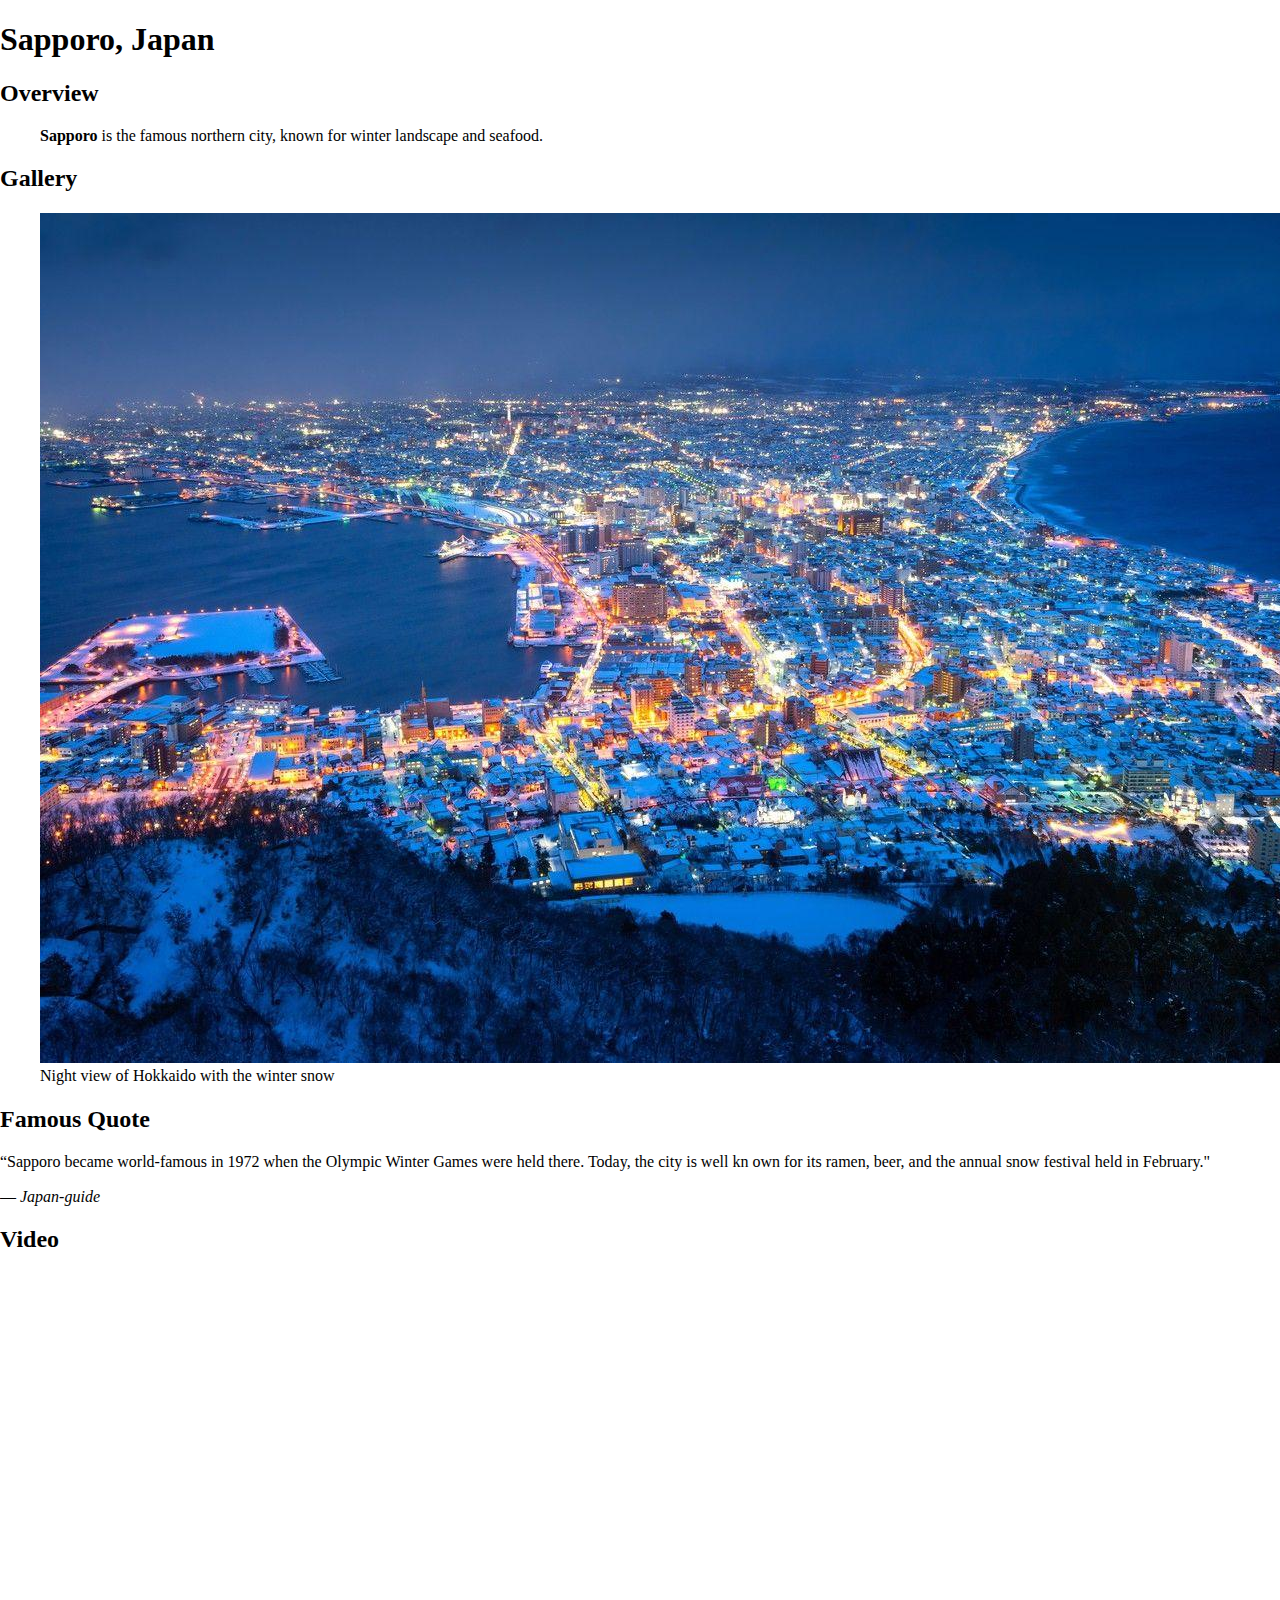
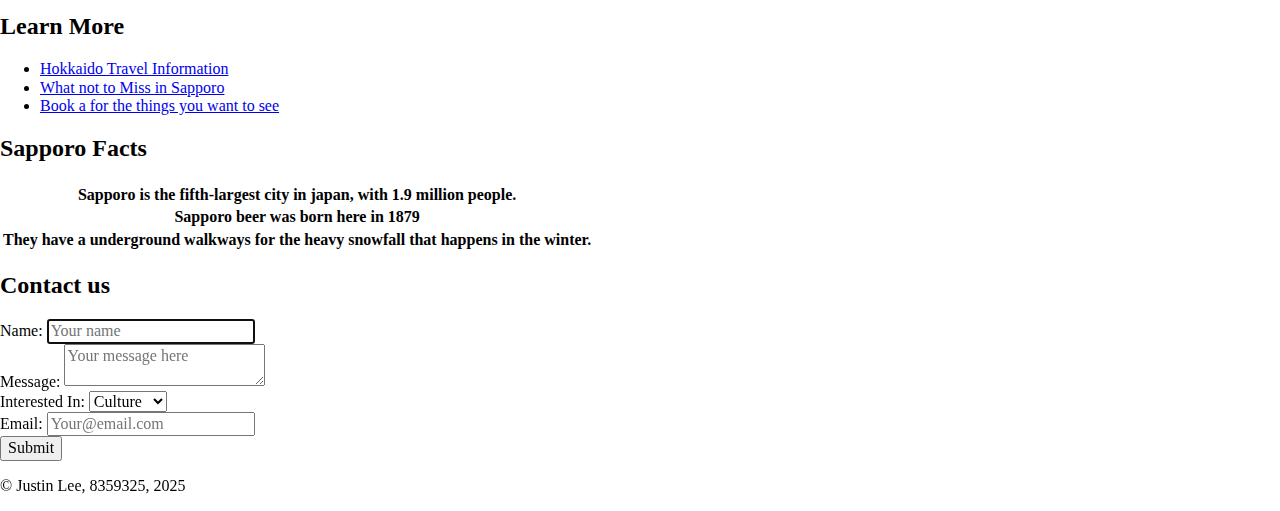
<file: index.html>
<!--Justin-Lee-8359325-->
<!DOCTYPE html>

<html lang="en">
<head>
    <meta charset="UTF-8">
    <meta name="description" content="Explore Sapporo, Japan - Let's Expore a different city other than Tokyo">
    <meta name="keywords" content="Sapporo, Japan, Tokyo, travel, Asia">
    <title>Sapporo - Let's take a step away from Toyko</title>

    <!--CSS Link-->
    <link rel="stylesheet" href="css\stlyes.css">

    <!--CSS Link for normalize.css-->
    <link rel="stylesheet" href="css\normalize.css">

</head>

<body>
    <header>
        <h1>Sapporo, Japan</h1>
    </header>


    <main>
        <section id="overview">
            <h2>Overview</h2>
    <blockquote cite="https://www.japan.travel/en/destinations/hokkaido/hokkaido/sapporo-and-around/">
        <p><strong>Sapporo</strong> is the famous northern city, known for winter landscape and seafood.</p>
    </blockquote>
    </section>

    <section id="gallery">
        <h2>Gallery</h2>
        <figure>
            <img src="Japan.jpg" alt="Hokkaido Cityscape at night with snow and bright city lights">
            <figcaption>Night view of Hokkaido with the winter snow</figcaption>
        </figure>
    </section>

    <section id="quote">
        <h2>Famous Quote</h2>
        <p><p cite="https://www.japan-guide.com/e/e2163.html">“Sapporo became world-famous in 1972 when the Olympic Winter Games were held there. Today, the city is well kn
            own for its ramen, beer, and the annual snow festival held in February."</p> &mdash; <cite>Japan-guide</cite></p>
    </section>

    <section id="videos">
        <h2>Video</h2>
        <iframe width="560" height="315" src="https://www.youtube.com/embed/jCOYKS4dogw?si=mFgQELvJjzNqpv89" title="YouTube video player" frameborder="0" allow="accelerometer; autoplay; clipboard-write; encrypted-media; gyroscope; picture-in-picture; web-share" referrerpolicy="strict-origin-when-cross-origin" allowfullscreen></iframe>
    </section>
    </main>

    <aside>
            <selection id="External links">
                <h2>Learn More</h2>
                <ul>
                    <li><a href="https://www.japan-guide.com/e/e2163.html" target="_blank" title="Japan guide for Sapporo">Hokkaido Travel Information</a></li>
                    <li><a href="https://www.japan.travel/en/destinations/hokkaido/hokkaido/sapporo-and-around/" target="_blank" title="What not to miss">What not to Miss in Sapporo</a></li>
                    <li><a href="https://visit.sapporo.travel/" target="_blank" title="When you want to go">Book a for the things you want to see</a></li>
                </ul>
            </selection>
        <section id="Fun facts">
            <h2>Sapporo Facts</h2>
            <table>
                <tr><th>Sapporo is the fifth-largest city in japan, with 1.9 million people.</th></tr>
                <tr><th>Sapporo beer was born here in 1879</th></tr>
                <tr><th>They have a underground walkways for the heavy snowfall that happens in the winter.</th></tr>
            </table>
        </section>

        <section id="contact form">
            <h2>Contact us</h2>
            <form>
                <label for="name" class="form label">Name:</label>
                <input type="text" id="name" name="name" class="form-control" placeholder="Your name" required autofocus><br>
            
                <label for="message" class="form-label">Message:</label>
                <textarea id="message" name="message" class="form-control" placeholder="Your message here"></textarea><br>

                <label for="interest" class="form-label">Interested In:</label>
                <select id="interest" name="interest" class="form-control">
                    <option value="culture">Culture</option>    
                    <option value="food">Food</option>  
                    <option value="Booking">Booking</option>  
                </select><br>

                <label for="email" class="form-label">Email:</label>
                <input type="email" id="email" name="email" class="form-control" placeholder="Your@email.com"><br>

                <input type="submit" value="Submit">
            </form>
        </section>
     </aside>
<footer>
    <p>&copy; Justin Lee, 8359325, 2025</p>
</footer>
</body>
</html>
</file>
